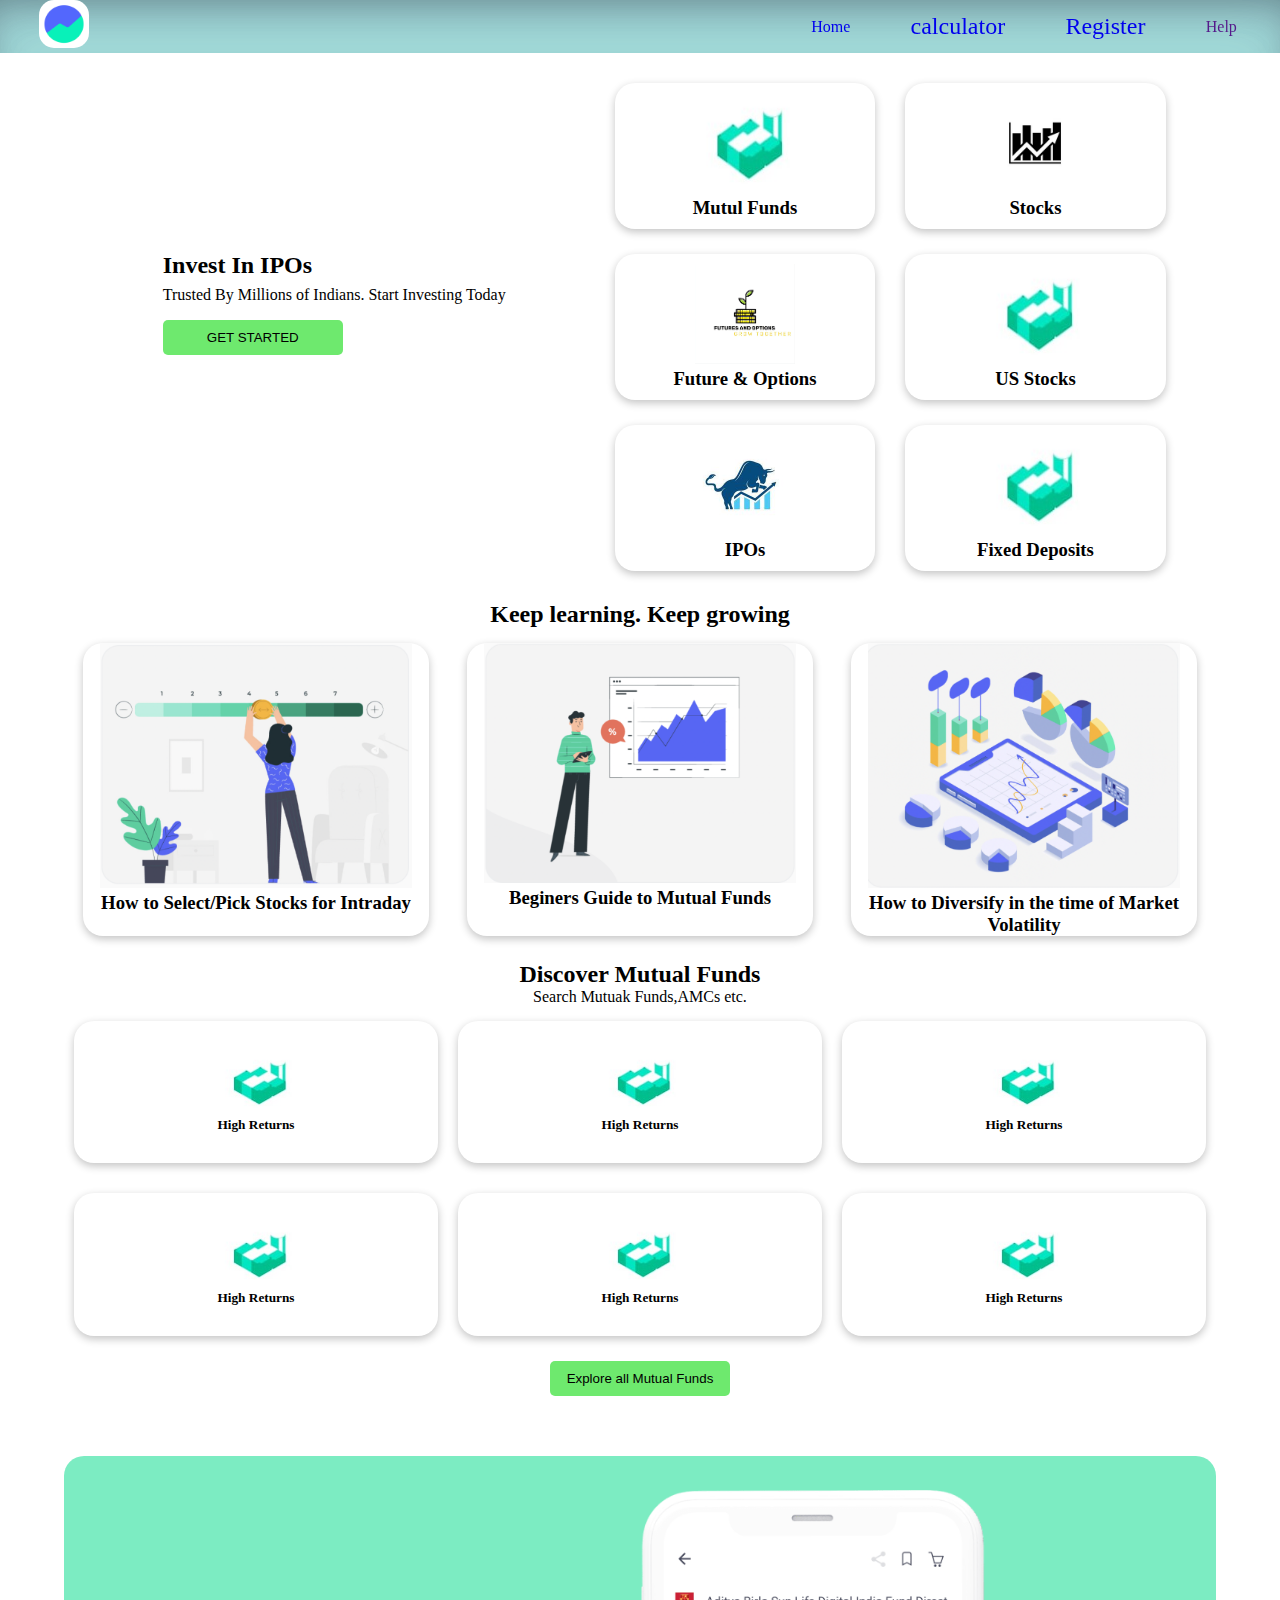
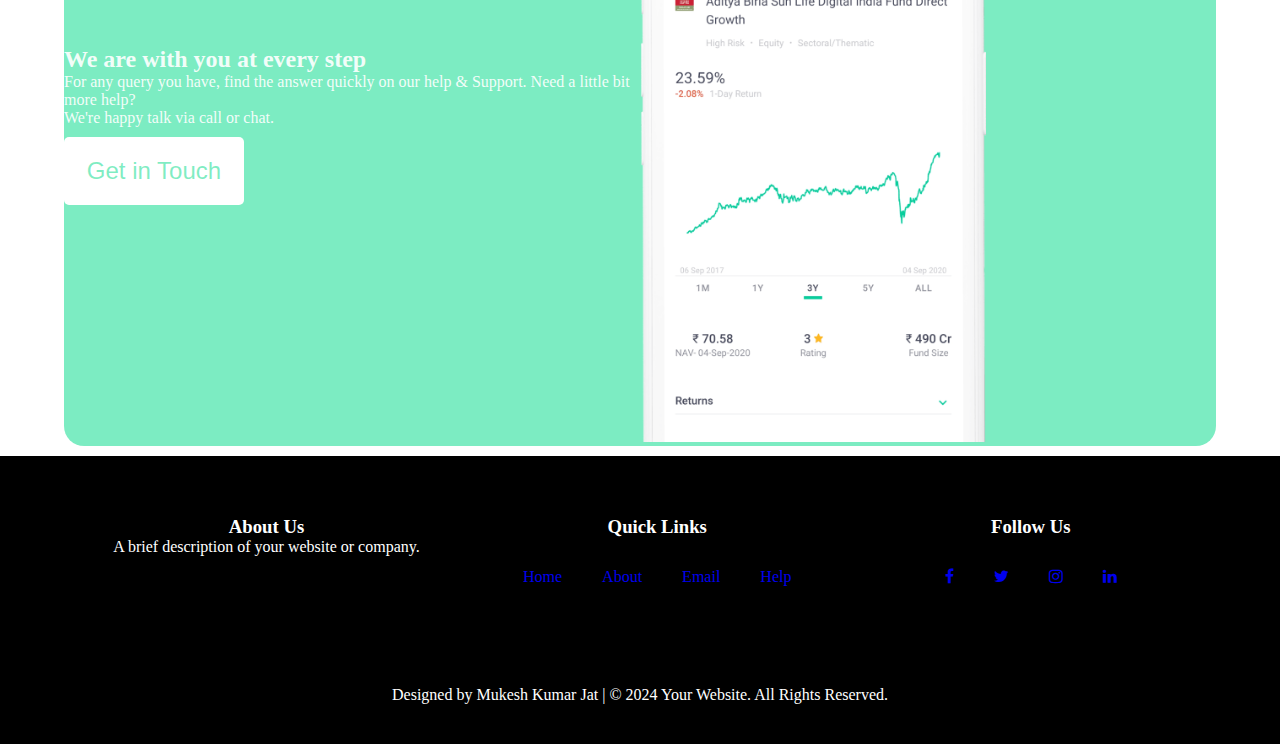
<file: index.html>
<!doctype html>
<html lang="en">

<head>
    <meta charset="utf-8">
    <meta name="viewport" content="width=device-width, initial-scale=1">
    <title>Mutul Funds</title>
    <link rel="stylesheet" href=" https://cdnjs.cloudflare.com/ajax/libs/font-awesome/4.7.0/css/font-awesome.min.css">
    <link rel="stylesheet" href="style.css">
    <style>

    </style>
</head>

<body>
    <nav>
        <!-- Navbar content -->
        <div class="img"> <img src="./unnamed.png" alt=""></div>

        <div class="container">
            <ul>
                <li><a href="index.html">Home</a></li>
                <li><a style="font-size: x-large;" href="calculater.html">calculator </a></li>
                <li><a style="font-size: x-large;" href="registration.html"> Register </a></li>
                <li><a href="">Help</a></li>
            </ul>
        </div>
        <div class="menu">&#9776;</div>
    </nav>
    <div class="container_main">
        

        <div class="container_main1">
            <div>
                <h2>Invest In IPOs</h2>
                <p>Trusted By Millions of Indians. Start Investing Today</p>
                <button>GET STARTED</button>
            </div>
        </div>
        <div class="container_main2">
            <div class="card">
                <img src="./logo1.jpeg" alt="">
                <h3>Mutul Funds</h3>
            </div>
            <div class="card">
                <img src="./logo2.jpg" alt="">
                <h3>Stocks</h3>
            </div>
            <div class="card">
                <img src="./download.png" alt="">
                <h3>Future & Options</h3>
            </div>
            <div class="card">
                <img src="./logo1.jpeg" alt="">
                <h3>US Stocks</h3>
            </div>
            <div class="card">
                <img src="./bull.jpg" alt="">
                <h3>IPOs</h3>
            </div>
            <div class="card">
                <img src="./logo1.jpeg" alt="">
                <h3>Fixed Deposits</h3>
            </div>

        </div>
    </div>

    <div class="mid_container">
        <h2>Keep learning. Keep growing</h2>
        <div class="card1">
            <div class="card2">
                <img src="./mid1.png" alt="">
                <h3>How to Select/Pick Stocks for Intraday</h3>
            </div>
            <div class="card2">
                <img src="./mid2.png" alt="">
                <h3>Beginers Guide to Mutual Funds</h3>
            </div>
            <div class="card2">
                <img src="./mid3.png" alt="">
                <h3>How to Diversify in the time of Market <br> Volatility</h3>
            </div>
        </div>
    </div>
    <div class="mutul_container">
        <h2>Discover Mutual Funds</h2>
        <p>Search Mutuak Funds,AMCs etc.</p>
        <div class="mutul1">
            <div class="mutual_card">
                <img src="./logo1.jpeg" alt="">
                <h5>High Returns</h5>
            </div>
            <div class="mutual_card">
                <img src="./logo1.jpeg" alt="">
                <h5>High Returns</h5>
            </div>
            <div class="mutual_card">
                <img src="./logo1.jpeg" alt="">
                <h5>High Returns</h5>
            </div>
            <div class="mutual_card">
                <img src="./logo1.jpeg" alt="">
                <h5>High Returns</h5>
            </div>
            <div class="mutual_card">
                <img src="./logo1.jpeg" alt="">
                <h5>High Returns</h5>
            </div>
            <div class="mutual_card">
                <img src="./logo1.jpeg" alt="">
                <h5>High Returns</h5>
            </div>

        </div>
        <button>Explore all Mutual Funds</button>
    </div>
    <div class="last_container">
        <div class="last1">
            <div>
                <h2>We are with you at every step</h2>
                <p>For any query you have, find the answer quickly on our help & Support. Need a little bit more
                    help?<br>We're happy talk via call or chat.</p>
                <button class="last_btn">Get in Touch</button>
            </div>
        </div>
        <div class="last2">
            <img src="./last img.png" alt="">
        </div>
    </div>
    <footer class="site_footer">
        <div class="row">
            <div class="col-md-4">
                <h3>About Us</h3>
                <p>A brief description of your website or company.</p>
            </div>
            <div class="col-md-4">
                <h3>Quick Links</h3>
                <ul class="footer-links">
                    <li><a href="#">Home</a></li>
                    <li><a href="#">About</a></li>
                    <li><a href="#">Email</a></li>
                    <li><a href="#">Help</a></li>
                </ul>
            </div>
            <div class="col-md-4">
                <h3>Follow Us</h3>
                <ul class="social-links">
                    <li><a href="#"><i class="fa fa-facebook"></i></a></li>
                    <li><a href="#"><i class="fa fa-twitter"></i></a></li>
                    <li><a href="#"><i class="fa fa-instagram"></i></a></li>
                    <li><a href="#"><i class="fa fa-linkedin"></i></a></li>
                </ul>
            </div>
        </div>
        <div class="row1">
            <div class="col-md-12">
                <p>Designed by Mukesh Kumar Jat | &copy; 2024 Your Website. All Rights Reserved.</p>
            </div>
        </div>
    </footer>

</body>

</html>
</file>
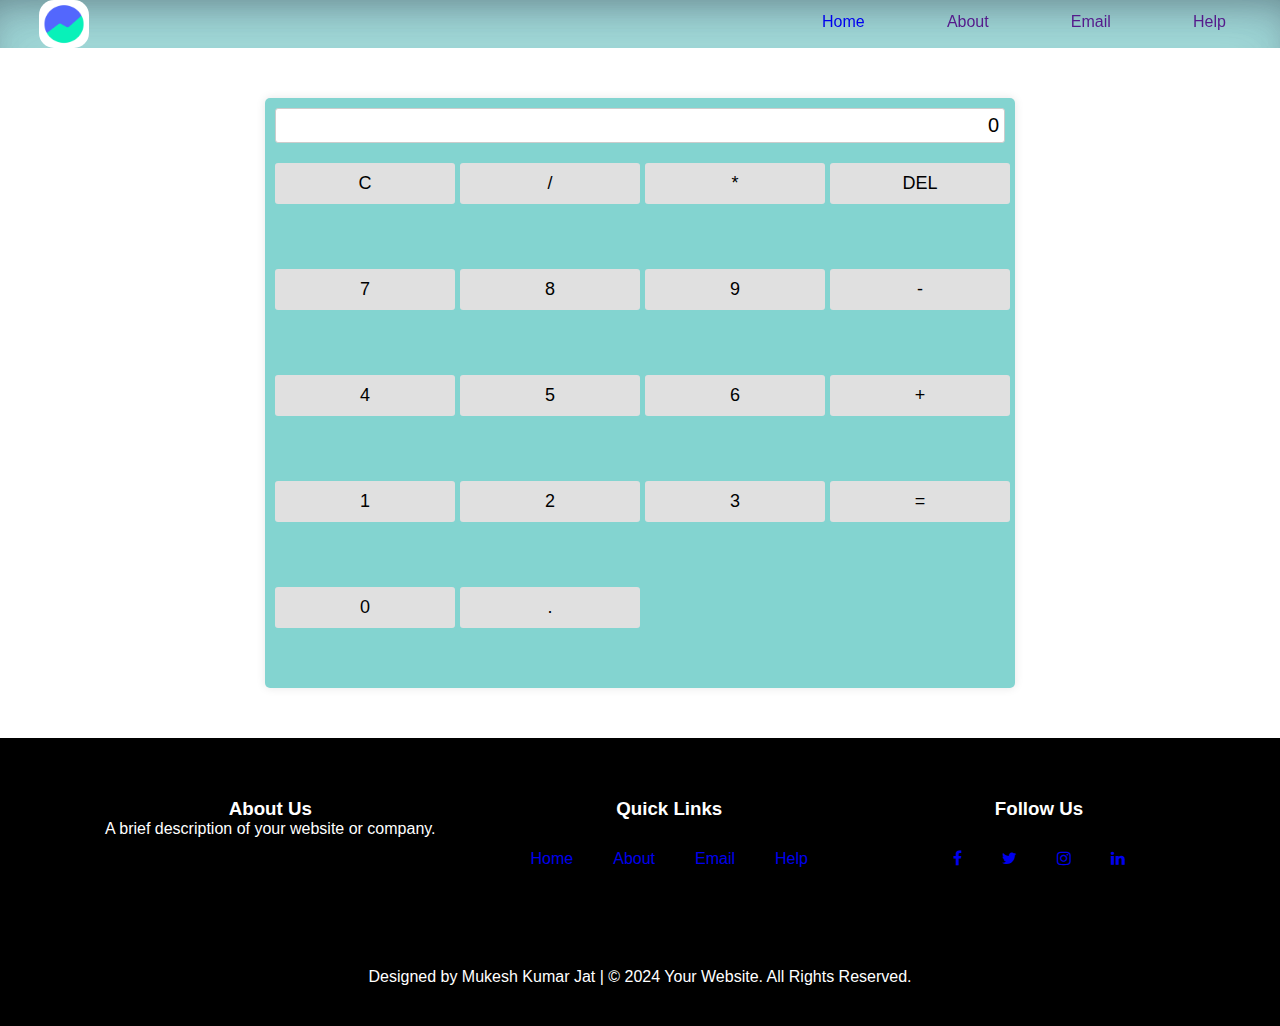
<file: calculater.html>
<!doctype html>
<html lang="en">

<head>
    <meta charset="utf-8">
    <meta name="viewport" content="width=device-width, initial-scale=1">
    <title>Bootstrap demo</title>
    <link rel="stylesheet" href=" https://cdnjs.cloudflare.com/ajax/libs/font-awesome/4.7.0/css/font-awesome.min.css">
    <link rel="stylesheet" href="style.css">
    <style>
 body {
      font-family: Arial, sans-serif;
    }
    .calculator {
      width: 750px;
      background-color: rgba(32, 178, 171, 0.555);
      border-radius: 5px;
      padding: 10px;
      margin: 50px auto;
      box-shadow: 0 0 10px rgba(0, 0, 0, 0.1);
    }
    .display {
      font-size: 20px;
      background-color: #fff;
      border: 1px solid #ccc;
      border-radius: 3px;
      padding: 5px;
      text-align: right;
      margin-bottom: 10px;
    }
    .button_main {
      display: grid;
      grid-template-columns: repeat(4, 1fr);
      gap: 5px;
    }
    .button1 {
      padding: 10px;
      font-size: 18px;
      border: none;
      cursor: pointer;
      outline: none;
      background-color: #e0e0e0;
      border-radius: 3px;
    }
    .button1:hover {
      background-color: #d0d0d0;
    }
    </style>
</head>

<body>
    <nav>
        <!-- Navbar content -->
        <div class="img"> <img src="./unnamed.png" alt=""></div>

        <div class="container">
            <ul>
                <li><a href="index.html">Home</a></li>
                <li><a href="">About</a></li>
                <li><a href="">Email</a></li>
                <li><a href="">Help</a></li>
            </ul>
        </div>
        <div class="menu">&#9776;</div>
    </nav>
    <div class="calculator">
        <div class="display" id="display">0</div>
        <div class="button_main">
          <button class="button1" onclick="clearDisplay()">C</button>
          <button class="button1" onclick="appendToDisplay('/')">/</button>
          <button class="button1" onclick="appendToDisplay('*')">*</button>
          <button class="button1" onclick="deleteLast()">DEL</button>
          <button class="button1" onclick="appendToDisplay('7')">7</button>
          <button class="button1" onclick="appendToDisplay('8')">8</button>
          <button class="button1" onclick="appendToDisplay('9')">9</button>
          <button class="button1" onclick="appendToDisplay('-')">-</button>
          <button class="button1" onclick="appendToDisplay('4')">4</button>
          <button class="button1" onclick="appendToDisplay('5')">5</button>
          <button class="button1" onclick="appendToDisplay('6')">6</button>
          <button class="button1" onclick="appendToDisplay('+')">+</button>
          <button class="button1" onclick="appendToDisplay('1')">1</button>
          <button class="button1" onclick="appendToDisplay('2')">2</button>
          <button class="button1" onclick="appendToDisplay('3')">3</button>
          <button class="button1" onclick="calculateResult()">=</button>
          <button class="button1" onclick="appendToDisplay('0')">0</button>
          <button class="button1" onclick="appendToDisplay('.')">.</button>
        </div>
      </div>
    
      <script>
        function clearDisplay() {
          document.getElementById('display').innerText = '0';
        }
    
        function deleteLast() {
          let display = document.getElementById('display');
          display.innerText = display.innerText.slice(0, -1);
          if (display.innerText === '') {
            display.innerText = '0';
          }
        }
    
        function appendToDisplay(value) {
          let display = document.getElementById('display');
          if (display.innerText === '0' && value !== '.') {
            display.innerText = value;
          } else {
            display.innerText += value;
          }
        }
    
        function calculateResult() {
          let display = document.getElementById('display');
          try {
            display.innerText = eval(display.innerText);
          } catch (error) {
            display.innerText = 'Error';
          }
        }
      </script>
    <footer class="site_footer">
        <div class="row">
            <div class="col-md-4">
                <h3>About Us</h3>
                <p>A brief description of your website or company.</p>
            </div>
            <div class="col-md-4">
                <h3>Quick Links</h3>
                <ul class="footer-links">
                    <li><a href="#">Home</a></li>
                    <li><a href="#">About</a></li>
                    <li><a href="#">Email</a></li>
                    <li><a href="#">Help</a></li>
                </ul>
            </div>
            <div class="col-md-4">
                <h3>Follow Us</h3>
                <ul class="social-links">
                    <li><a href="#"><i class="fa fa-facebook"></i></a></li>
                    <li><a href="#"><i class="fa fa-twitter"></i></a></li>
                    <li><a href="#"><i class="fa fa-instagram"></i></a></li>
                    <li><a href="#"><i class="fa fa-linkedin"></i></a></li>
                </ul>
            </div>
        </div>
        <div class="row1">
            <div class="col-md-12">
                <p>Designed by Mukesh Kumar Jat | &copy; 2024 Your Website. All Rights Reserved.</p>
            </div>
        </div>
    </footer>

</body>

</html>
</file>
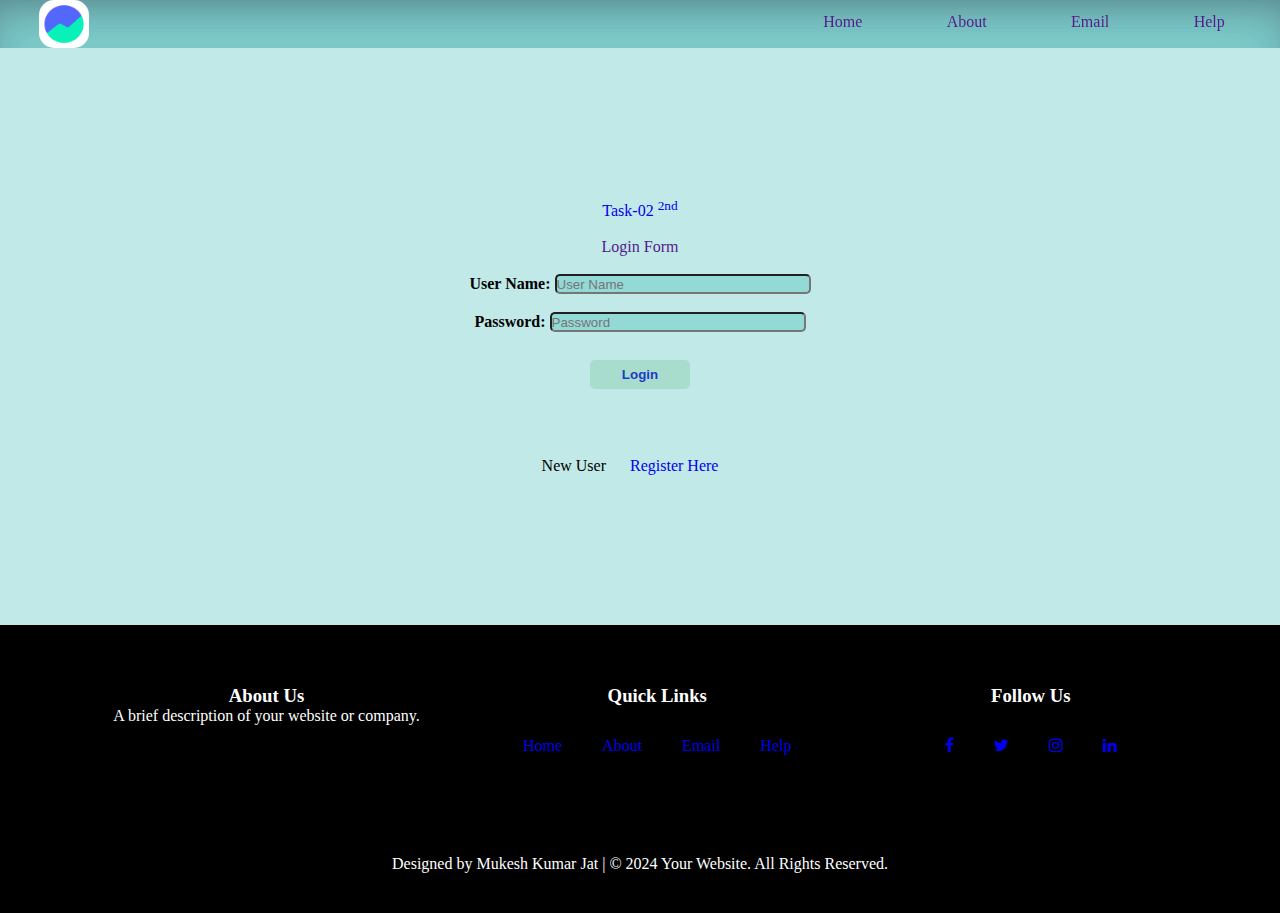
<file: form.html>
<!doctype html>
<html lang="en">

<head>
    <meta charset="utf-8">
    <meta name="viewport" content="width=device-width, initial-scale=1">
    <title>Bootstrap demo</title>
    <link rel="stylesheet" href=" https://cdnjs.cloudflare.com/ajax/libs/font-awesome/4.7.0/css/font-awesome.min.css">
    <link rel="stylesheet" href="style.css">
    <style>
 form{
            width: 40%;
            margin: 150px auto;
            margin-bottom: 150px;
            /* border: 1px solid; */
            text-align: center;
            /* background-color: lightgrey; */
        }
        body{
            background-color: rgba(32, 178, 171, 0.281);
        }
        a{
            text-decoration: none;
            
        }
        label{
            font-weight: bold;
            display: inline-block;
        }
        input{
            width: 50%;
            height: 20px;
            border-radius: 5px;
            /* margin-left: 80px; */
            background-color: rgba(32, 178, 171, 0.281);

        }
        button{
            padding: 7px;
            border-radius: 5px;
            width: 100px;
            font-weight: bold;
            background-color: rgba(47, 155, 74, 0.164);
            color: rgb(28, 59, 199);
            transition: all 2s ease-in-out;
            border: none;
        }
        button:hover{
            background-color: rgb(47, 155, 74); 
            cursor: pointer;
        }
    </style>
</head>

<body>
    <nav>
        <!-- Navbar content -->
        <div class="img"> <img src="./unnamed.png" alt=""></div>

        <div class="container">
            <ul>
                <li><a href="">Home</a></li>
                <li><a href="">About</a></li>
                <li><a href="">Email</a></li>
                <li><a href="">Help</a></li>
            </ul>
        </div>
        <div class="menu">&#9776;</div>
    </nav>
    <form action="">
        
        <caption class="task"><a href="loadingpage.html">Task-02 <sup>2nd</sup></a></caption><br><br>
        <a href="">Login Form</a><br><br>
        <label for="">User Name:</label>
        <input type="text" placeholder="User Name"><br><br>
        <label for="">Password:</label>
        <input type="password" placeholder="Password"><br><br>
        <button>Login</button><br><br>
        New User <a href="registration.html">Register Here</a>

    </form>
    <footer class="site_footer">
        <div class="row">
            <div class="col-md-4">
                <h3>About Us</h3>
                <p>A brief description of your website or company.</p>
            </div>
            <div class="col-md-4">
                <h3>Quick Links</h3>
                <ul class="footer-links">
                    <li><a href="#">Home</a></li>
                    <li><a href="#">About</a></li>
                    <li><a href="#">Email</a></li>
                    <li><a href="#">Help</a></li>
                </ul>
            </div>
            <div class="col-md-4">
                <h3>Follow Us</h3>
                <ul class="social-links">
                    <li><a href="#"><i class="fa fa-facebook"></i></a></li>
                    <li><a href="#"><i class="fa fa-twitter"></i></a></li>
                    <li><a href="#"><i class="fa fa-instagram"></i></a></li>
                    <li><a href="#"><i class="fa fa-linkedin"></i></a></li>
                </ul>
            </div>
        </div>
        <div class="row1">
            <div class="col-md-12">
                <p>Designed by Mukesh Kumar Jat | &copy; 2024 Your Website. All Rights Reserved.</p>
            </div>
        </div>
    </footer>

</body>

</html>
</file>
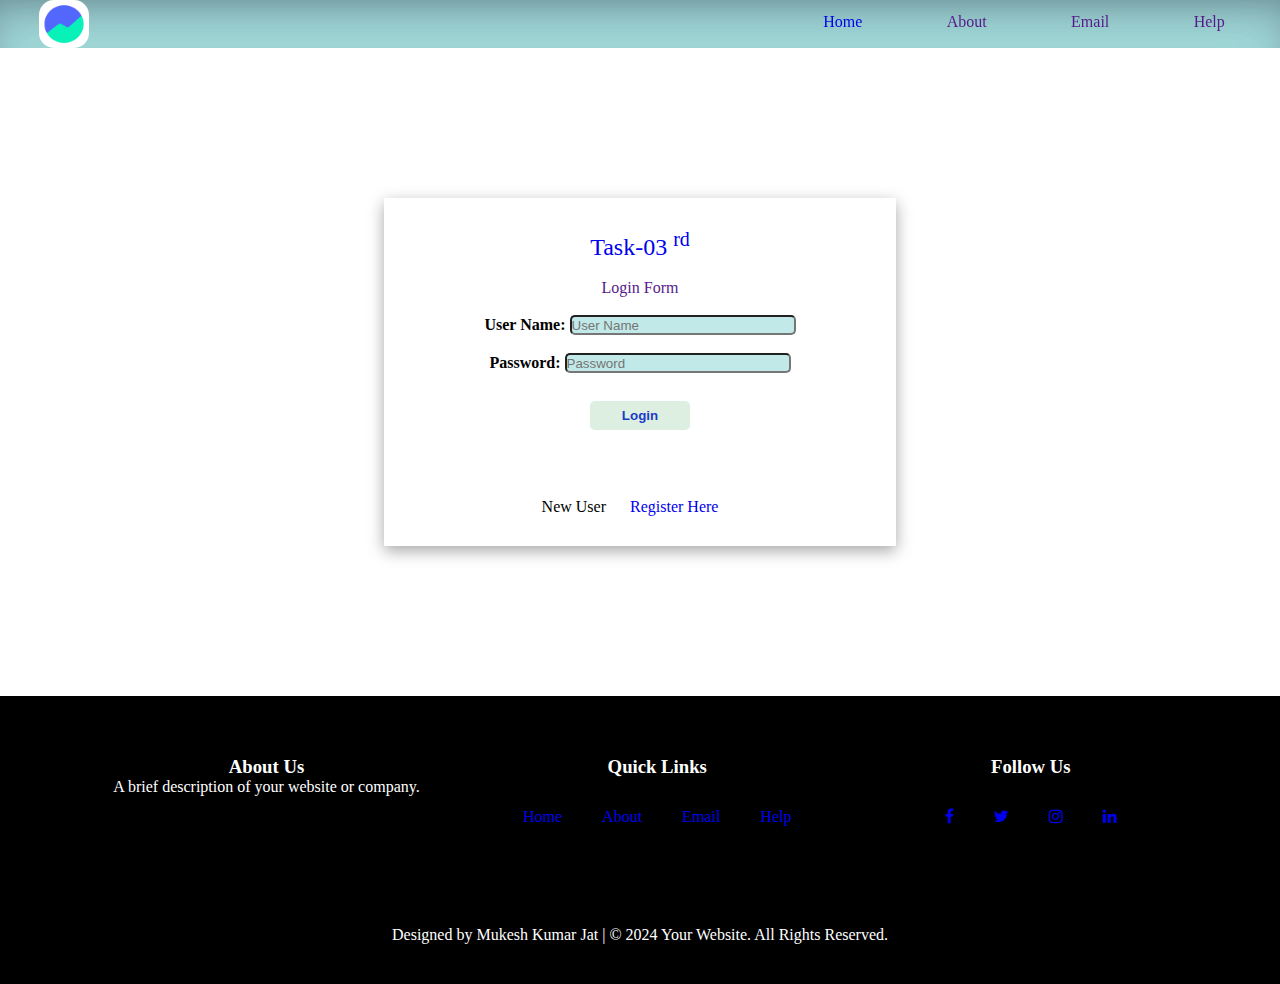
<file: loginform.html>
<!doctype html>
<html lang="en">

<head>
    <meta charset="utf-8">
    <meta name="viewport" content="width=device-width, initial-scale=1">
    <title>Bootstrap demo</title>
    <link rel="stylesheet" href=" https://cdnjs.cloudflare.com/ajax/libs/font-awesome/4.7.0/css/font-awesome.min.css">
    <link rel="stylesheet" href="style.css">
    <style>
 form{
            width: 40%;
            margin: 150px auto;
            margin-bottom: 150px;
            /* border: 1px solid; */
            text-align: center;
            box-shadow: rgba(0, 0, 0, 0.35) 0px 5px 15px;
            padding: 30px;
        }
        body{
            /* background-color: rgba(32, 178, 171, 0.281); */
        }
        a{
            text-decoration: none;
            
        }
        label{
            font-weight: bold;
            display: inline-block;
        }
        input{
            width: 50%;
            height: 20px;
            border-radius: 5px;
            /* margin-left: 80px; */
            background-color: rgba(32, 178, 171, 0.281);

        }
        button{
            padding: 7px;
            border-radius: 5px;
            width: 100px;
            font-weight: bold;
            background-color: rgba(47, 155, 74, 0.164);
            color: rgb(28, 59, 199);
            transition: all 2s ease-in-out;
            border: none;
        }
        button:hover{
            background-color: rgb(47, 155, 74); 
            cursor: pointer;
        }
    </style>
</head>

<body>
    <nav>
        <!-- Navbar content -->
        <div class="img"> <img src="./unnamed.png" alt=""></div>

        <div class="container">
            <ul>
                <li><a href="index.html">Home</a></li>
                <li><a href="">About</a></li>
                <li><a href="">Email</a></li>
                <li><a href="">Help</a></li>
            </ul>
        </div>
        <div class="menu">&#9776;</div>
    </nav>
    <form action="">
        
        <caption class="task"><a style="font-size: x-large;" href="loadingpage.html">Task-03 <sup>rd</sup></a></caption><br><br>
        <a href="">Login Form</a><br><br>
        <label for="">User Name:</label>
        <input type="text" placeholder="User Name"><br><br>
        <label for="">Password:</label>
        <input type="password" placeholder="Password"><br><br>
        <button>Login</button><br><br>
        New User <a href="registration.html">Register Here</a>

    </form>
    <footer class="site_footer">
        <div class="row">
            <div class="col-md-4">
                <h3>About Us</h3>
                <p>A brief description of your website or company.</p>
            </div>
            <div class="col-md-4">
                <h3>Quick Links</h3>
                <ul class="footer-links">
                    <li><a href="#">Home</a></li>
                    <li><a href="#">About</a></li>
                    <li><a href="#">Email</a></li>
                    <li><a href="#">Help</a></li>
                </ul>
            </div>
            <div class="col-md-4">
                <h3>Follow Us</h3>
                <ul class="social-links">
                    <li><a href="#"><i class="fa fa-facebook"></i></a></li>
                    <li><a href="#"><i class="fa fa-twitter"></i></a></li>
                    <li><a href="#"><i class="fa fa-instagram"></i></a></li>
                    <li><a href="#"><i class="fa fa-linkedin"></i></a></li>
                </ul>
            </div>
        </div>
        <div class="row1">
            <div class="col-md-12">
                <p>Designed by Mukesh Kumar Jat | &copy; 2024 Your Website. All Rights Reserved.</p>
            </div>
        </div>
    </footer>

</body>

</html>
</file>
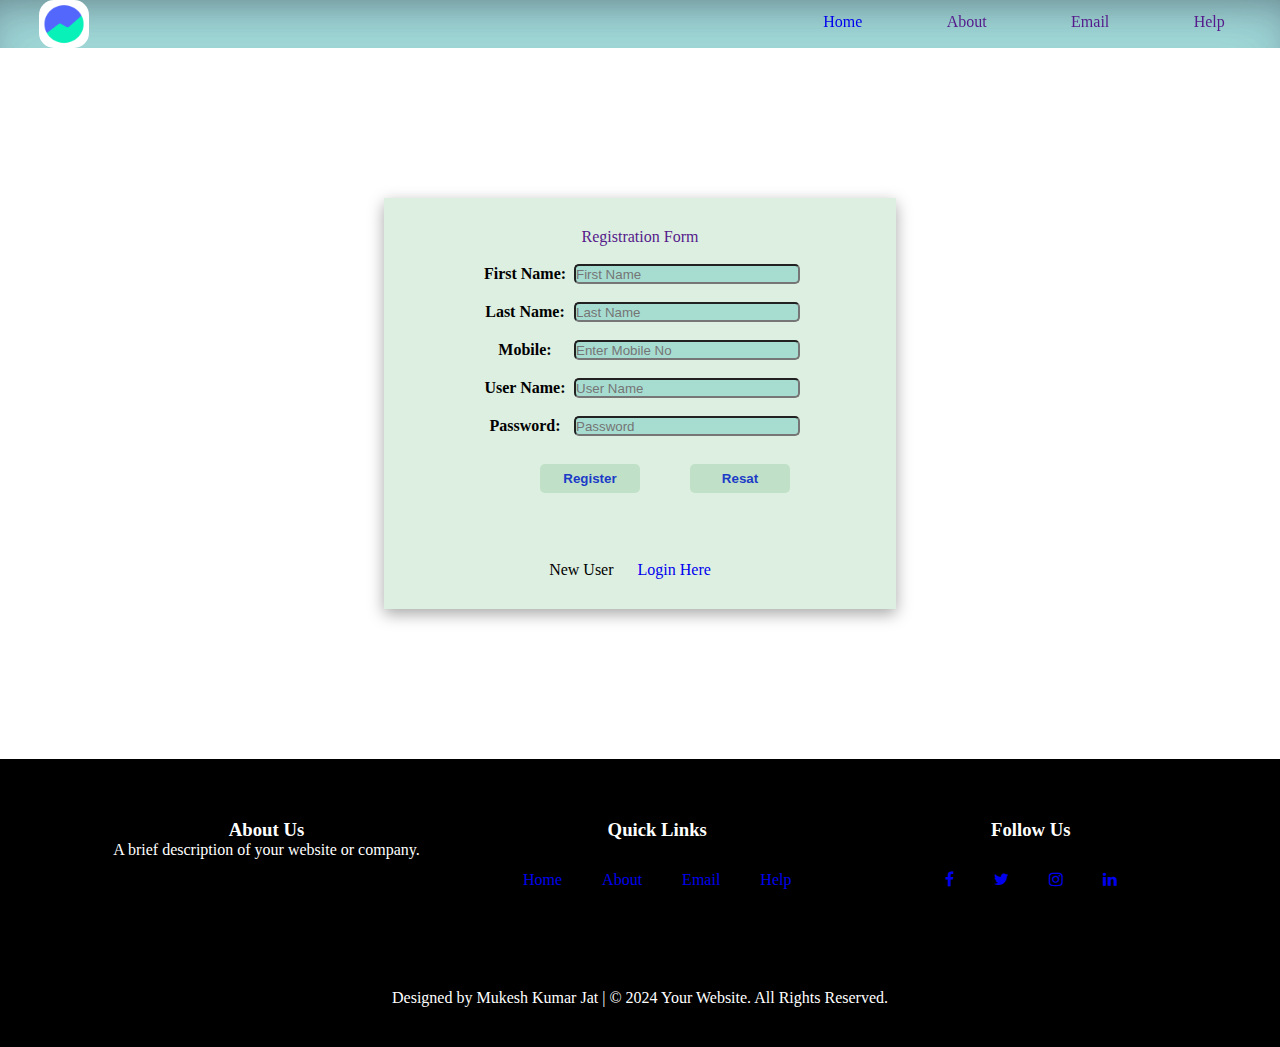
<file: registration.html>
<!doctype html>
<html lang="en">

<head>
    <meta charset="utf-8">
    <meta name="viewport" content="width=device-width, initial-scale=1">
    <title>Bootstrap demo</title>
    <link rel="stylesheet" href=" https://cdnjs.cloudflare.com/ajax/libs/font-awesome/4.7.0/css/font-awesome.min.css">
    <link rel="stylesheet" href="style.css">
    <style>
   form{
            width: 40%;
            margin: 150px auto;
            margin-bottom: 150px;
            /* border: 1px solid; */
            text-align: center;
            background-color: rgba(47, 155, 74, 0.164);
            box-shadow: rgba(0, 0, 0, 0.35) 0px 5px 15px;
            padding: 30px;
        }
        
        a{
            text-decoration: none;
            
        }
        label{
            font-weight: bold;
            width: 90px;
            display: inline-block;
        }
        input{
            width: 50%;
            height: 20px;
            border-radius: 5px;
            background-color: rgba(32, 178, 171, 0.281);
        }
        button{
            padding: 7px;
            border-radius: 5px;
            width: 100px;
            font-weight: bold;
            background-color: rgba(47, 155, 74, 0.164);
            color: rgb(28, 59, 199);
            transition: all 2s ease-in-out;
            margin-left: 50px;
            border: none;
        }
        button:hover{
            background-color: rgb(47, 155, 74); 
            cursor: pointer;
        }
    </style>
</head>

<body>
    <nav>
        <!-- Navbar content -->
        <div class="img"> <img src="./unnamed.png" alt=""></div>

        <div class="container">
            <ul>
                <li><a href="index.html">Home</a></li>
                <li><a href="">About</a></li>
                <li><a href="">Email</a></li>
                <li><a href="">Help</a></li>
            </ul>
        </div>
        <div class="menu">&#9776;</div>
    </nav>
    <form action=""> 
        <a href="">Registration Form</a><br><br>
        <label for="">First Name:</label>
        <input type="text" placeholder="First Name"><br><br>
        <label for="">Last Name:</label>
        <input type="text" placeholder="Last Name"><br><br>
        <label for="">Mobile:</label>
        <input type="text" placeholder="Enter Mobile No"><br><br>
        <label for="">User Name:</label>
        <input type="text" placeholder="User Name"><br><br>
        <label for="">Password:</label>
        <input type="password" placeholder="Password"><br><br>
        <button>Register</button><button>Resat</button><br><br>
        New User <a href="loginform.html">Login Here</a>

    </form>
    <footer class="site_footer">
        <div class="row">
            <div class="col-md-4">
                <h3>About Us</h3>
                <p>A brief description of your website or company.</p>
            </div>
            <div class="col-md-4">
                <h3>Quick Links</h3>
                <ul class="footer-links">
                    <li><a href="#">Home</a></li>
                    <li><a href="#">About</a></li>
                    <li><a href="#">Email</a></li>
                    <li><a href="#">Help</a></li>
                </ul>
            </div>
            <div class="col-md-4">
                <h3>Follow Us</h3>
                <ul class="social-links">
                    <li><a href="#"><i class="fa fa-facebook"></i></a></li>
                    <li><a href="#"><i class="fa fa-twitter"></i></a></li>
                    <li><a href="#"><i class="fa fa-instagram"></i></a></li>
                    <li><a href="#"><i class="fa fa-linkedin"></i></a></li>
                </ul>
            </div>
        </div>
        <div class="row1">
            <div class="col-md-12">
                <p>Designed by Mukesh Kumar Jat | &copy; 2024 Your Website. All Rights Reserved.</p>
            </div>
        </div>
    </footer>

</body>

</html>
</file>
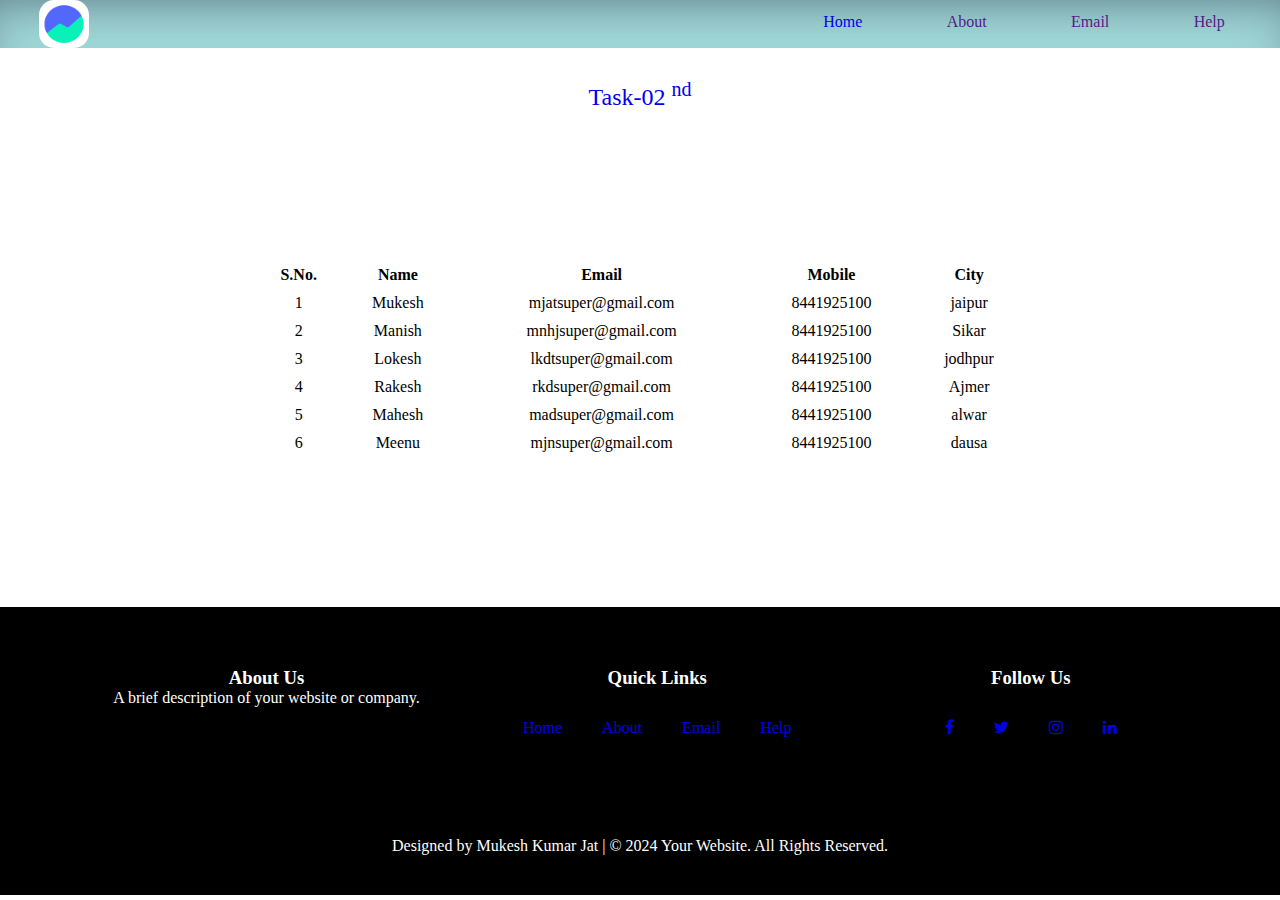
<file: table.html>
<!doctype html>
<html lang="en">

<head>
    <meta charset="utf-8">
    <meta name="viewport" content="width=device-width, initial-scale=1">
    <title>Bootstrap demo</title>
    <link rel="stylesheet" href=" https://cdnjs.cloudflare.com/ajax/libs/font-awesome/4.7.0/css/font-awesome.min.css">
    <link rel="stylesheet" href="style.css">

    <style>
        table,
        tr,
        th,
        td {
            /* border: 1px solid; */
            padding: 5px;
            text-align: center;
            border-collapse: collapse;
            /* box-shadow: rgba(0, 0, 0, 0.24) 0px 3px 8px; */
        }
        body{
            /* background-color: rgba(32, 178, 171, 0.281); */
        }
        table{
            margin-top: 150px;
            margin-bottom: 150px;
        }

        th,
        td {
            transition: all 1s ease-in-out;
        }

        th:hover,
        td:hover {
            background-color: rgb(220, 226, 130);
            cursor: pointer;
            color: rgb(27, 28, 31);
        }

        .table {
            width: 60%;
            margin: 30px auto;
            /* border: 2px solid gainsboro; */
            text-align: center;

        }

        /* table th {
            background-color: lightslategray;
        }

        table tbody :nth-child(odd) {
            background-color: rgba(119, 136, 153, 0.616);
        }

        table tbody :nth-child(even) {
            background-color: rgba(81, 132, 184, 0.616);
        } */

        table {
            width: 100%;
        }

        .span {
            font-weight: bold;
            font-size: xx-large;
            /* color: rgb(41, 39, 192); */
        }

        a {
            text-decoration: none;
            
        }
    </style>
</head>

<body>
    <nav>
        <!-- Navbar content -->
        <div class="img"> <img src="./unnamed.png" alt=""></div>

        <div class="container">
            <ul>
                <li><a href="index.html">Home</a></li>
                <li><a href="">About</a></li>
                <li><a href="">Email</a></li>
                <li><a href="">Help</a></li>
            </ul>
        </div>
        <div class="menu">&#9776;</div>
    </nav>
    <div class="table">
        <span><a style="font-size: x-large;" href="loginform.html">Task-02 <sup>nd</sup></a></span>
        <table>
            
            <thead>
                <tr>
                    <th>S.No.</th>
                    <th>Name</th>
                    <th>Email</th>
                    <th>Mobile</th>
                    <th>City</th>
                </tr>
            </thead>
            <tbody>
                <tr>
                    <td>1</td>
                    <td>Mukesh</td>
                    <td>mjatsuper@gmail.com</td>
                    <td>8441925100</td>
                    <td>jaipur</td>
                </tr>
                <tr>
                    <td>2</td>
                    <td>Manish</td>
                    <td>mnhjsuper@gmail.com</td>
                    <td>8441925100</td>
                    <td>Sikar</td>
                </tr>
                <tr>
                    <td>3</td>
                    <td>Lokesh</td>
                    <td>lkdtsuper@gmail.com</td>
                    <td>8441925100</td>
                    <td>jodhpur</td>
                </tr>
                <tr>
                    <td>4</td>
                    <td>Rakesh</td>
                    <td>rkdsuper@gmail.com</td>
                    <td>8441925100</td>
                    <td>Ajmer</td>
                </tr>
                <tr>
                    <td>5</td>
                    <td>Mahesh</td>
                    <td>madsuper@gmail.com</td>
                    <td>8441925100</td>
                    <td>alwar</td>
                </tr>
                <tr>
                    <td>6</td>
                    <td>Meenu</td>
                    <td>mjnsuper@gmail.com</td>
                    <td>8441925100</td>
                    <td>dausa</td>
                </tr>
            </tbody>
        </table>
    </div>
    <footer class="site_footer">
        <div class="row">
            <div class="col-md-4">
                <h3>About Us</h3>
                <p>A brief description of your website or company.</p>
            </div>
            <div class="col-md-4">
                <h3>Quick Links</h3>
                <ul class="footer-links">
                    <li><a href="#">Home</a></li>
                    <li><a href="#">About</a></li>
                    <li><a href="#">Email</a></li>
                    <li><a href="#">Help</a></li>
                </ul>
            </div>
            <div class="col-md-4">
                <h3>Follow Us</h3>
                <ul class="social-links">
                    <li><a href="#"><i class="fa fa-facebook"></i></a></li>
                    <li><a href="#"><i class="fa fa-twitter"></i></a></li>
                    <li><a href="#"><i class="fa fa-instagram"></i></a></li>
                    <li><a href="#"><i class="fa fa-linkedin"></i></a></li>
                </ul>
            </div>
        </div>
        <div class="row1">
            <div class="col-md-12">
                <p>Designed by Mukesh Kumar Jat | &copy; 2024 Your Website. All Rights Reserved.</p>
            </div>
        </div>
    </footer>

</body>

</html>
</file>
<file: style.css>
* {
    margin: 0;
    padding: 0;
    box-sizing: border-box;
}

nav {
    width: 100%;
    display: flex;
    justify-content: space-between;
    /* border: 2px solid greenyellow; */
    box-shadow: rgba(50, 50, 93, 0.25) 0px 30px 60px -12px inset, rgba(0, 0, 0, 0.3) 0px 18px 36px -18px inset;
    position: sticky;
    top: 0px;
    background-color: rgba(32, 178, 171, 0.404);

}

.img {
    /* border: 2px solid black; */
    width: 10%;
    display: flex;
    justify-content: center;
}

.img img {
    width: 50px;
    height: 48px;
    border-radius: 15px;
    /* border: 2px solid black; */
}

.container {
    /* border: 2px solid black; */
    width: 40%;
}

.container ul {
    display: flex;
    justify-content: space-around;
    align-items: center;
    list-style: none;
    padding: 13px;
}

.menu {
    /* border: 2px solid black; */
    width: 10%;
    padding: 10px;
    text-align: center;
    display: none;
}

a {
    text-decoration: none;
    transition: all 1s ease-in-out;
    padding: 20px;
}

a:hover {
    background-color: lightseagreen;
}

.container_main {
    /* border: 2px solid salmon; */
    width: 90%;
    margin: 10px auto;
    padding: 20px;
    display: flex;
    justify-content: space-evenly;
}

h2 {
    font-size: x-large;
}

button {
    padding: 10px;
    width: 180px;
    background-color: rgb(110, 233, 110);
    border-radius: 5px;
    border: none;
    transition: all 1s ease-in-out;
    margin: 10px 0px 50px 0px;
}

button:hover {
    transform: scale(1.1);
}

.container_main1 {
    /* border: 2px solid black; */
    width: 40%;
    margin: auto;
    display: grid;
    place-items: center;
}

.container_main1 div {
    line-height: 30px;
}

.container_main2 {
    /* border: 2px solid black; */
    display: grid;
    grid-template-columns: repeat(2, 1fr);
    width: 50%;
    margin: auto;
    gap: 25px;
}

.card {
    /* border: 2px solid blue; */
    width: 98%;
    margin: auto;
    padding: 10px;
    /* height: 180px; */
    text-align: center;
    border-radius: 20px;
    box-shadow: rgba(0, 0, 0, 0.24) 0px 3px 8px;
    transition: all 1s ease-in-out;
}

.card:hover {
    background-color: lightseagreen;
    transform: scale(1.05);
}

.card img {
    width: 100px;
    height: 100px;

}

.mid_container {
    /* border: 2px solid salmon; */
    width: 90%;
    margin: 10px auto;
    text-align: center;
}

.card1 {
    /* border: 2px solid black; */
    width: 100%;
    display: flex;
    justify-content: space-between;

}

.card2 {
    /* border: 2px solid red; */
    margin: 15px auto;
    width: 30%;
    border-radius: 20px;
    box-shadow: rgba(0, 0, 0, 0.24) 0px 3px 8px;
    transition: all 1s ease-in-out;
}

.card2:hover {
    background-color: lightseagreen;
    transform: scale(1.05);
}

.card2 img {
    width: 90%;
}

.mutul_container {
    /* border: 2px solid salmon; */
    width: 90%;
    margin: 10px auto;
    text-align: center;
    /* background-color: rgba(32, 178, 171, 0.295); */
    border-radius: 10px;
}

.mutul1 {
    width: 100%;
    /* border: 2px solid rgb(58, 25, 31); */
    display: grid;
    grid-template-columns: repeat(3, 1fr);
    margin: auto;
    /* height: 500px; */
}

.mutual_card {
    /* border: 2px solid blue; */
    width: 95%;
    margin: 15px auto;
    padding: 30px;
    /* height: 200px; */
    border-radius: 20px;
    box-shadow: rgba(0, 0, 0, 0.24) 0px 3px 8px;
    transition: all 1s ease-in-out;
}

.mutual_card:hover {
    background-color: lightseagreen;
    transform: scale(1.05);
}

.mutual_card img {
    width: 80px;
}

.last_container {
    /* border: 2px solid salmon; */
    width: 90%;
    /* height: 600px; */
    margin: 10px auto;
    /* padding: 300px; */
    background-color: rgba(17, 221, 143, 0.548);
    color: rgba(255, 255, 255, 0.918);
    display: flex;
    border-radius: 20px;
}

.last1 {
    width: 50%;
    /* height: 100%; */
    /* border: 2px solid blue; */
    display: grid;
    place-items: center;
}

.last2 {
    width: 30%;
    /* border: 2px solid blue; */
    margin-top: 3%;
    height: 91.5%;
}

.last2 img {
    width: 100%;
    height: 100%;
}

.last_btn {
    padding: 20px;
    font-size: x-large;
    background-color: rgb(255, 255, 255);
    color: rgba(17, 221, 143, 0.548);
}

.site_footer {
    /* border: 2px solid rgb(45, 187, 32); */
    text-align: center;
    padding: 40px;
    background-color: black;
    color: white;
}

.row {
    /* border: 2px solid rgb(150, 20, 132); */
    display: flex;
    justify-content: space-evenly;
    margin-bottom: 50px;
    padding: 20px;
}

.social-links,
.footer-links {
    display: flex;
    justify-content: space-between;
    list-style: none;
    color: white;
    padding: 30px;
}

@media screen and (min-width:150px) and (max-width:400px) {
    .container ul {
        display: none;
    }

    .menu {
        display: block;
    }

    .container_main {
        display: block;
        width: 100%;
    }

    .container_main1 {
        width: 100%;
        text-align: center;
        margin: auto;
        padding: 0;
        color: rgb(38, 59, 71);
    }

    .container_main2 {
        display: grid;
        grid-template-columns: repeat(1, 1fr);
        width: 100%;
        gap: 5px;
        padding: 0px;
        margin: auto;
    }

    .card {
        width: 100%;
        margin-top: 15px;
    }

    .mid_container {
        width: 100%;
        display: block;
    }

    .card1 {
        /* border: 2px solid black; */
        width: 100%;
        display: block;
    }

    .card2 {
        /* border: 2px solid red; */
        width: 90%;
        margin: 15px auto;
    }

    .card2 img {
        width: 50%;
    }

    .mutul_container {
        width: 100%;
        display: block;
    }

    .mutul1 {
        width: 100%;
        display: grid;
        grid-template-columns: repeat(1, 1fr);
        margin: auto;


    }

    .mutual_card {
        /* border: 2px solid blue; */
        width: 90%;
        margin: 15px auto;

    }

    .mutual_card img {
        width: 80px;
    }

    .last_container {
        width: 100%;
        display: block;

    }

    .last1 {
        width: 100%;
        height: 100%;
        text-align: center;
    }

    .last2 {
        width: 100%;
    }

    .last2 img {
        width: 100%;
        height: 100%;
    }

    .last_btn {
        padding: 8px;
        font-size: small;
    }

    .site_footer {
        /* border: 2px solid rgb(45, 187, 32); */
        text-align: center;
        padding: 5px;
        background-color: black;
        color: white;
    }

    .row {
        display: block;
        margin-bottom: 100px;
        padding: 20px;
    }

    .social-links,
    .footer-links {
        display: flex;
        justify-content: space-evenly;

        padding: 30px;
    }

}

@media screen and (min-width:401px) and (max-width:1200px) {
    .container ul {
        display: none;
    }

    .menu {
        display: block;
    }

    .container_main {
        display: block;
        width: 100%;
    }

    .container_main1 {
        width: 100%;
        text-align: center;
        margin: auto;
        padding: 0;
        color: rgb(38, 59, 71);
    }

    .container_main2 {
        display: grid;
        grid-template-columns: repeat(2, 1fr);
        width: 100%;
        gap: 5px;
        padding: 0px;
        margin: auto;
    }

    .card {
        width: 100%;

    }

    .mid_container {
        width: 100%;
        display: block;
    }

    .card1 {
        /* border: 2px solid black; */
        width: 100%;
        display: block;
    }

    .card2 {
        /* border: 2px solid red; */
        width: 90%;
        margin: 15px auto;

    }

    .card2 img {
        width: 50%;
    }

    .mutul_container {
        width: 100%;
        display: block;
    }

    .mutul1 {
        width: 100%;
        display: grid;
        grid-template-columns: repeat(2, 1fr);
        margin: auto;


    }

    .mutual_card {
        /* border: 2px solid blue; */
        width: 90%;
        margin: 15px auto;

    }

    .mutual_card img {
        width: 80px;
    }

    .last_container {
        width: 100%;
        display: block;

    }

    .last1 {
        width: 100%;
        height: 100%;
        text-align: center;
    }

    .last2 {
        width: 100%;
    }

    .last2 img {
        width: 100%;
        height: 100%;
    }

    .last_btn {
        padding: 8px;
        font-size: small;
    }

    .site_footer {
        /* border: 2px solid rgb(45, 187, 32); */
        text-align: center;
        padding: 5px;
        background-color: black;
        color: white;
    }

    .row {
        display: block;
        margin-bottom: 100px;
        padding: 20px;
    }

    .social-links,
    .footer-links {
        display: flex;
        justify-content: space-evenly;

        padding: 30px;
    }
}
</file>
